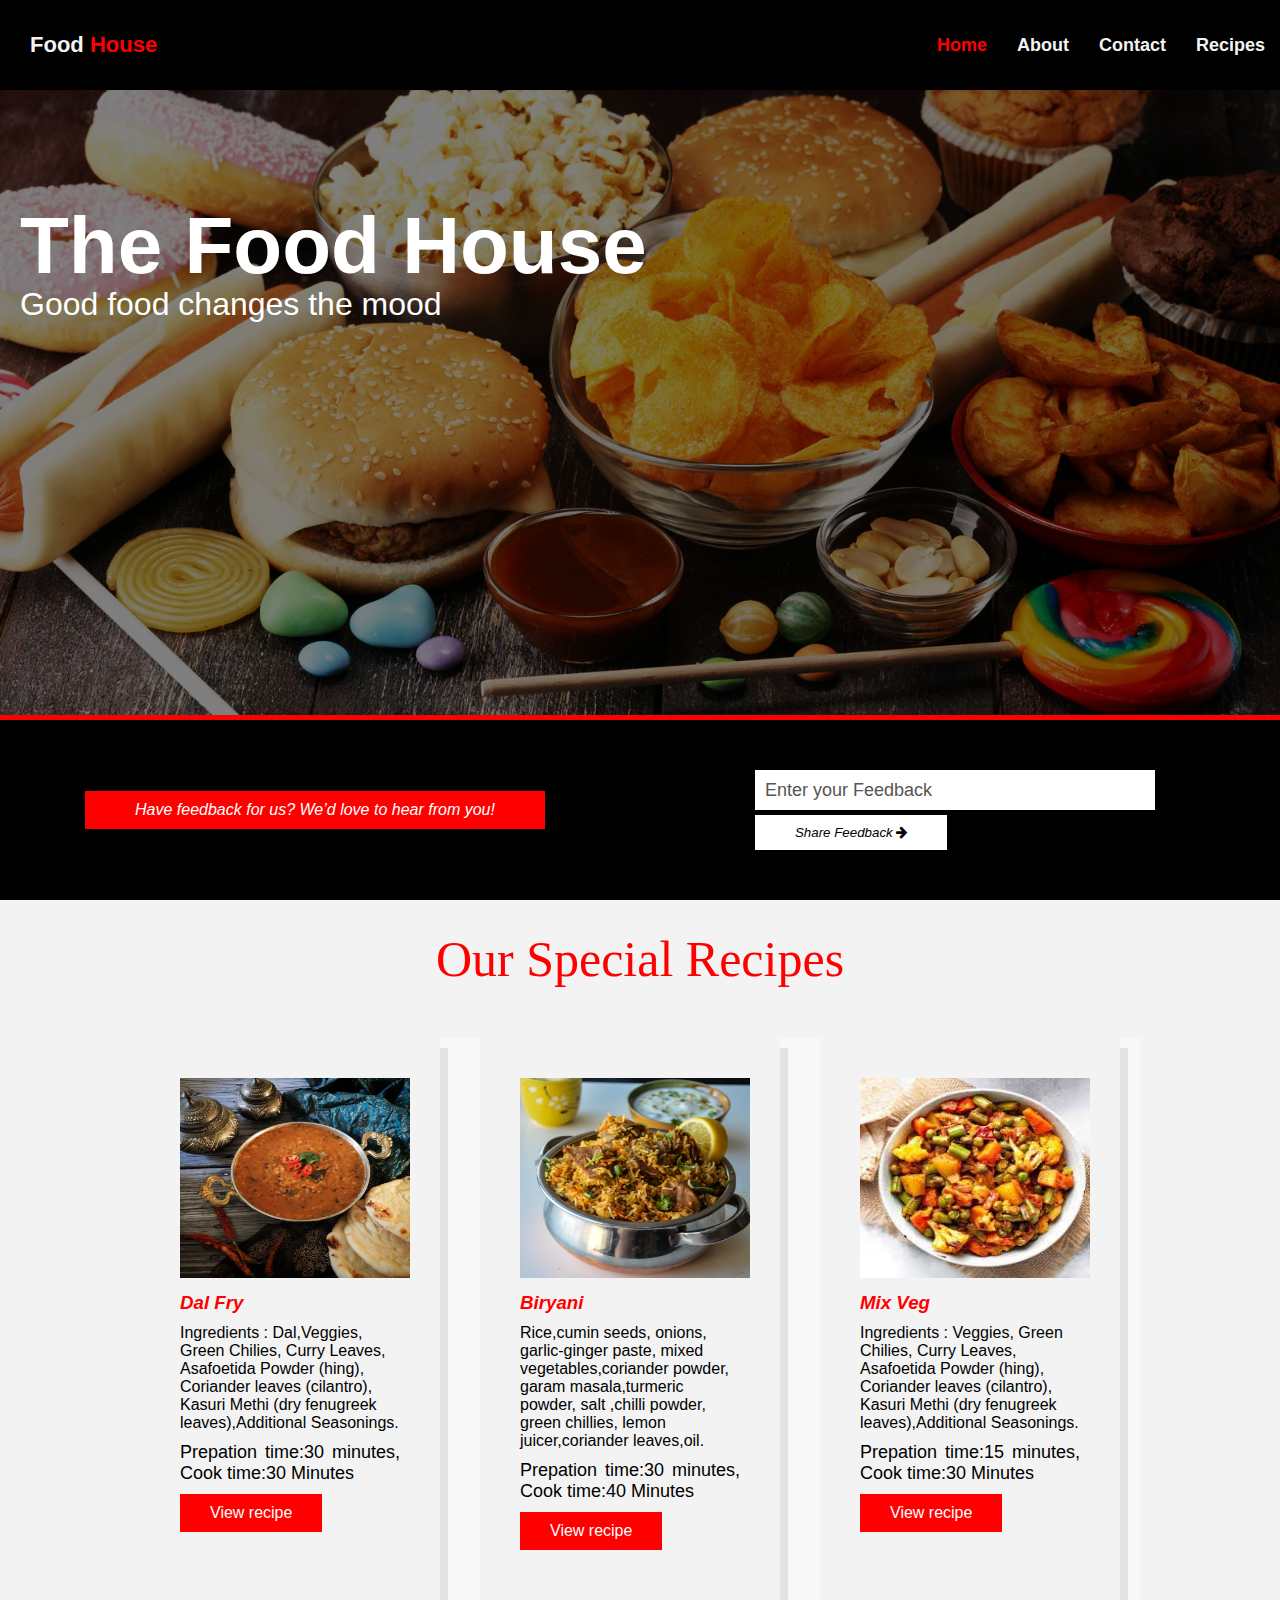
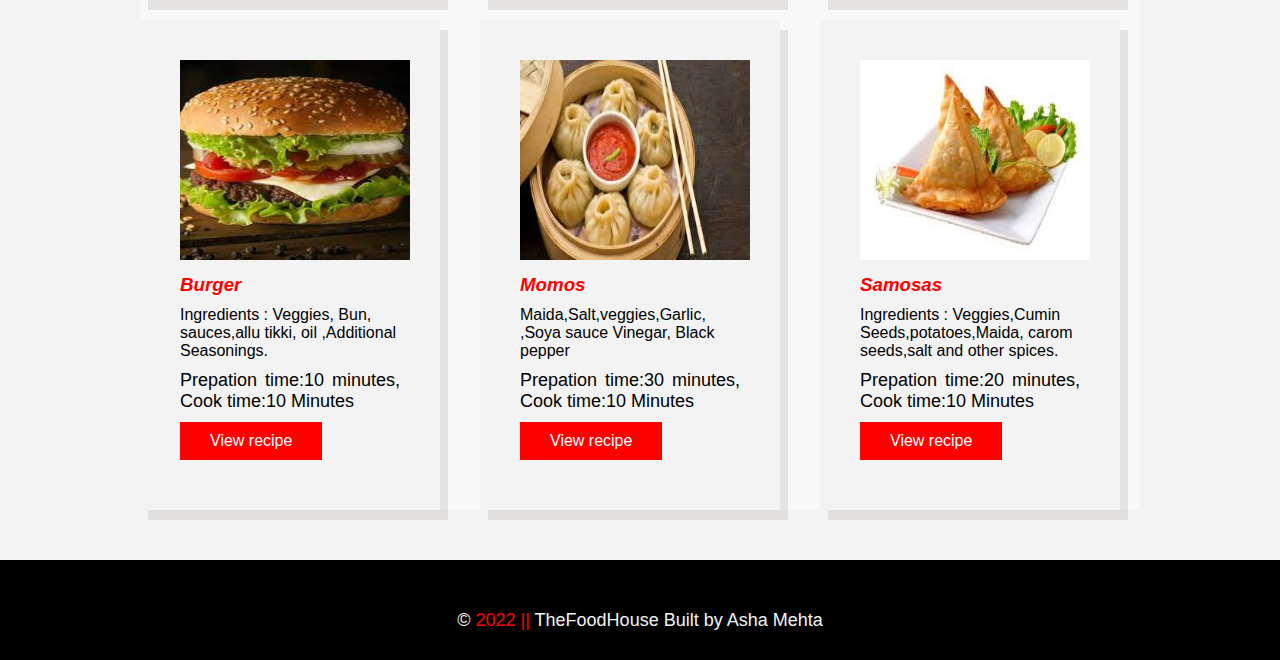
<file: index.html>
<!DOCTYPE html>
<html lang="en">
<head>
    <meta charset="UTF-8">
    <meta http-equiv="X-UA-Compatible" content="IE=edge">
    <meta name="viewport" content="width=device-width, initial-scale=1.0">
    <title>Recipe| Ingredients</title>
    
    <link rel="stylesheet" href="style.css">
    <link rel="stylesheet" href="https://cdnjs.cloudflare.com/ajax/libs/font-awesome/4.7.0/css/font-awesome.min.css">
</head>
<body>
    <!-- Navbar -->
    <nav>
        <a href="index.html" class="logo">Food <span>House</span></a>
        <ul>
        <li><a href="index.html" class="active">Home </a></li>
        <li><a href="about.html">About</a></li>
        <li><a href="contact.html">Contact</a></li>
        <li><a href="recipes.html">Recipes</a></li>
        </ul>
    </nav>
    <section class="banner">
       <div class="inner-text">
            <h1>The Food House</h1>
            <p> Good food changes the mood</p>
            <!-- <a href="#"> Read more <i class="fas fa fa-arrow-right"> </i></a>
             -->
       
        </div> 
    </section>
    <section class="newsletter">
        <div class="newsletter-content">
            <p> <i>Have feedback for us? We’d love to hear from you!</i></p>
        </div>
        <div class="subscribe">
            <input type="text" name="Feedback"  placeholder="Enter your Feedback" required><br>
            <button type="submit">Share Feedback <i class="fas fa fa-arrow-right"> </i></button>
        </div>
    </section>
    <div class="recipes"> Our Special Recipes</div>
    <!-- Info cards -->
    <section class="info">
        <div class="inner-info">
            <div class="card">
                <img src="Images/Dalfry.jpg" alt="">
                <h3>Dal Fry</h3>
                <span> Ingredients : Dal,Veggies, Green Chilies, Curry Leaves, Asafoetida Powder (hing), Coriander leaves (cilantro), Kasuri Methi (dry fenugreek leaves),Additional Seasonings.</span>
                
                <p>Prepation time:30 minutes, Cook time:30 Minutes</p>
                <a href="dal_fry.html" class="btn">View recipe</a>
            </div>
            <div class="card">
                <img src="Images/Biryani.jpg" alt="">
                <h3>Biryani</h3>
                <span>Rice,cumin seeds, onions, garlic-ginger paste, mixed vegetables,coriander powder, garam masala,turmeric powder, salt ,chilli powder, green chillies, lemon juicer,coriander leaves,oil. </span>
                <p>Prepation time:30 minutes, Cook time:40 Minutes</p>
                <a href="Biryani.html" class="btn"> View recipe</a>
            </div>
            <div class="card">
                <img src="Images/mix_veg.jpg" alt="">
                <h3>Mix Veg</h3>
                <span> Ingredients : Veggies, Green Chilies, Curry Leaves, Asafoetida Powder (hing), Coriander leaves (cilantro), Kasuri Methi (dry fenugreek leaves),Additional Seasonings.</span>
                
                <p>Prepation time:15 minutes, Cook time:30 Minutes</p>
                <a href="mix_veg.html" class="btn">View recipe</a>
            </div>
            <div class="card">
                <img src="Images/burger.jpg" alt="">
                <h3>Burger</h3>
                <span> Ingredients : Veggies, Bun, sauces,allu tikki, oil ,Additional Seasonings.</span>
                
                <p>Prepation time:10 minutes, Cook time:10 Minutes</p>
                <a href="burger.html" class="btn">View recipe</a>
            </div>
            <div class="card">
                <img src="Images/Momos.jpg" alt="">
                <h3>Momos</h3>
                <span>Maida,Salt,veggies,Garlic, ,Soya sauce Vinegar, Black pepper</span>
                <p>Prepation time:30 minutes, Cook time:10 Minutes</p>
                <a href="momos.html" class="btn"> View recipe</a>
            </div>
            <div class="card">
                <img src="Images/Samosas.jpg" alt="">
                <h3>Samosas</h3>
                <span> Ingredients : Veggies,Cumin Seeds,potatoes,Maida, carom seeds,salt and other spices.</span>
                
                <p>Prepation time:20 minutes, Cook time:10 Minutes</p>
              
                <a href="samosa.html" class="btn"> View recipe</a>
            </div>
       
            
            <!-- <div class="card">
                <img src="#" alt="">
                <h3>Kitechen</h3>
                <p>Lorem ipsum dolor, sit amet consectetur adipisicing elit. Blanditiis doloribus natus repellat accusamus! Modi, rem quaerat. Deserunt modi laboriosam mollitia possimus nihil beatae repellat aspernatur, vitae officia! Doloribus, dolor deleniti!</p>
                <a href="#" class="btn">More info</a>
            </div> -->
        </div>

    </section>

    <!-- <footer -->
        <footer>&copy;    <span>2022 || </span>TheFoodHouse Built by Asha Mehta </footer>


    
</body>
</html>
</file>
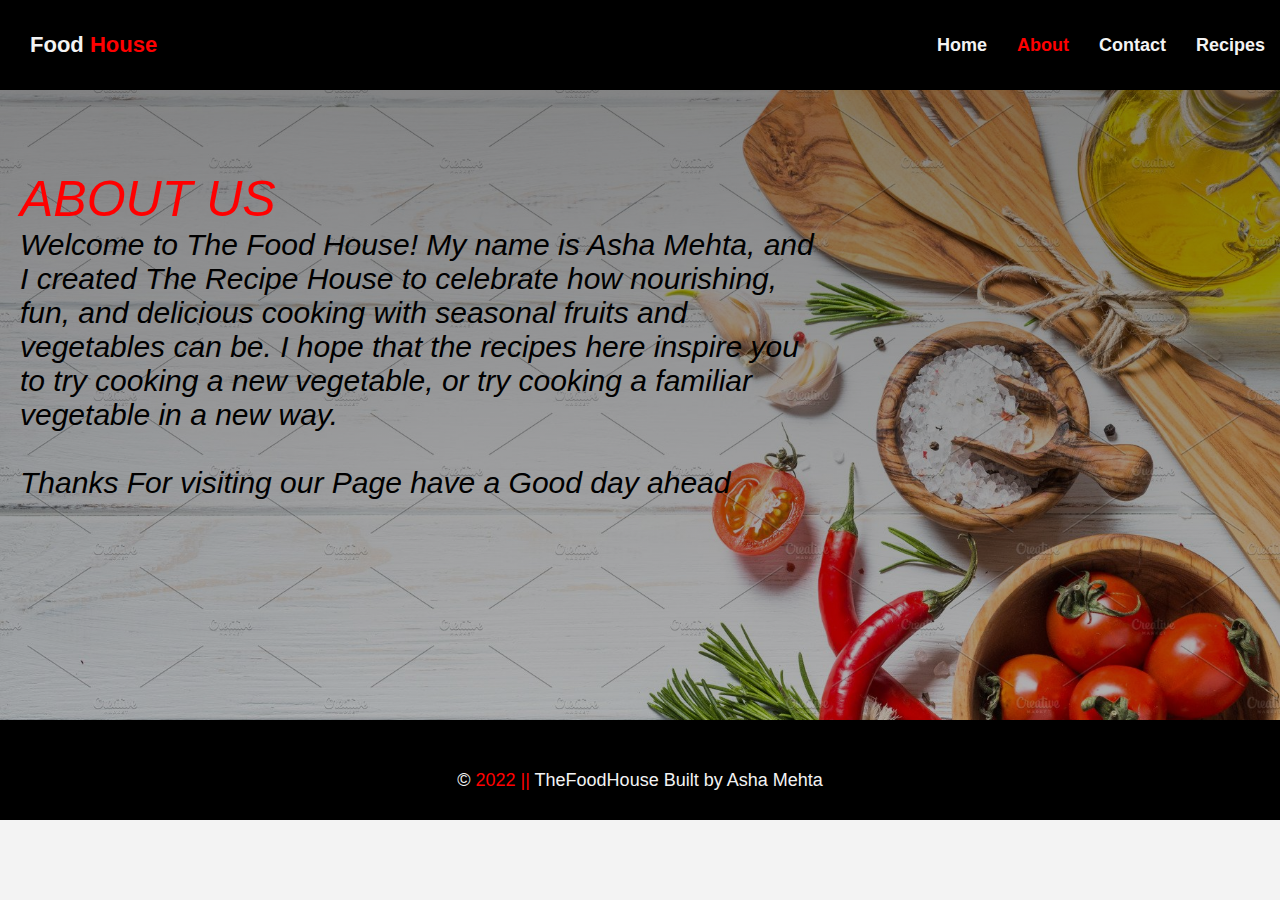
<file: about.html>
<!DOCTYPE html>
<html lang="en">
<head>
    <meta charset="UTF-8">
    <meta http-equiv="X-UA-Compatible" content="IE=edge">
    <meta name="viewport" content="width=device-width, initial-scale=1.0">
    
    <title>Recipe| Ingredients| Contact </title>
    
    <link rel="stylesheet" href="style.css">
    <link rel="stylesheet" href="https://cdnjs.cloudflare.com/ajax/libs/font-awesome/4.7.0/css/font-awesome.min.css">
</head>
<body>
    
        <!-- Navbar -->
        <nav>
            <a href="index.html" class="logo">Food <span>House</span></a>
            <ul>
            <li><a href="index.html" >Home </a></li>
            <li><a href="about.html" class="active">About</a></li>
            <li><a href="contact.html" >Contact</a></li>
            <li><a href="recipes.html">Recipes</a></li>
            </ul>
        </nav>

        <section class="about">
            <div class="about-details">
            <div class="about-part">
                <div>
                    <p class="para1"> ABOUT US</p>
                    <p>Welcome to The Food House! My name is Asha Mehta, and I created The Recipe House to celebrate how nourishing, fun, and delicious cooking with seasonal fruits and vegetables can be. I hope that the recipes here inspire you to try cooking a new vegetable, or try cooking a familiar vegetable in a new way. </p>
                </div>
                <br> 
                <div>
                    <p>Thanks For visiting our Page have a Good day ahead</p>
                  
                </div>
            
            </div>
            
            

         



</div>
</section>
   <!-- <footer -->
    <footer>&copy;    <span>2022 || </span>TheFoodHouse Built by Asha Mehta </footer>
</body>
</html>
</file>
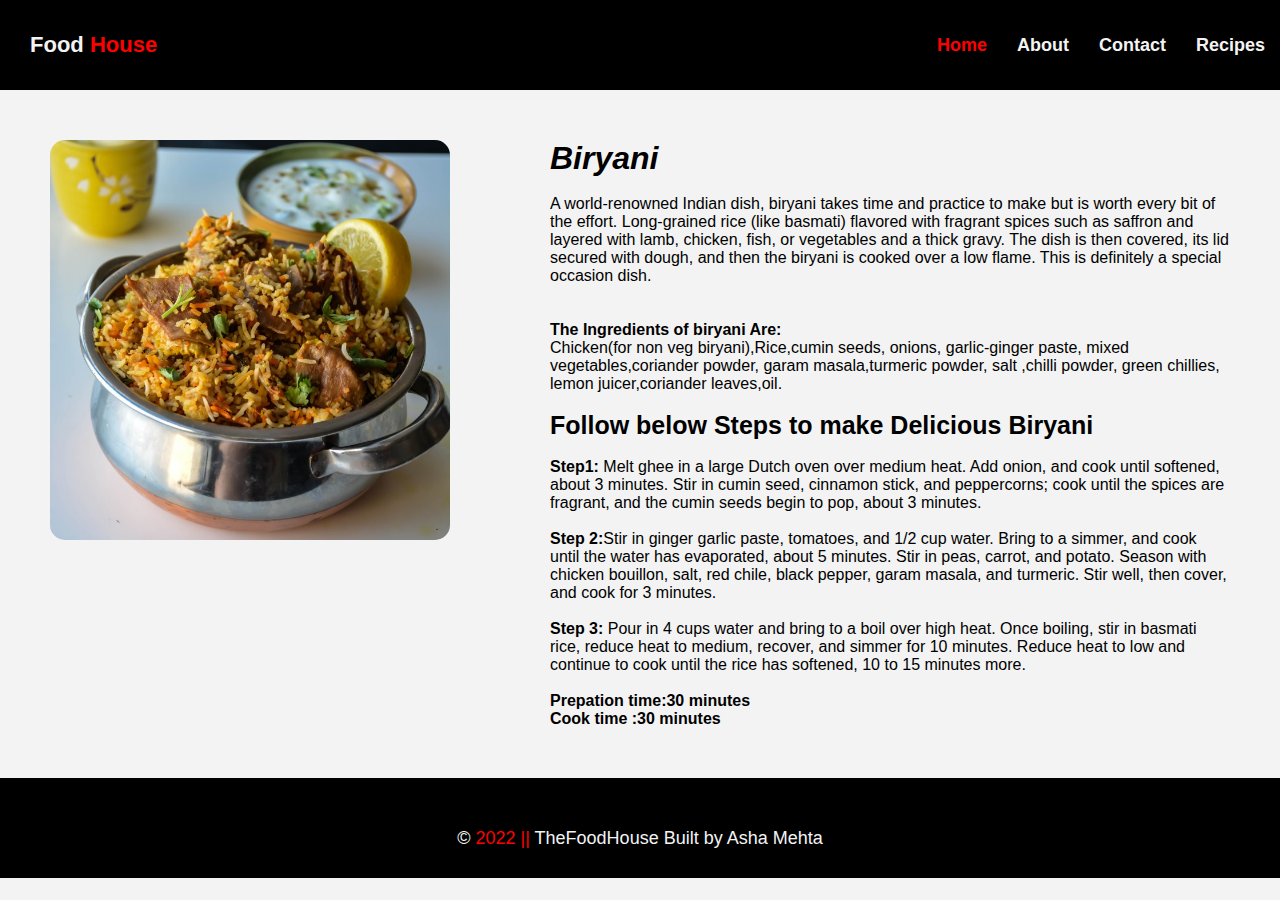
<file: Biryani.html>
<!DOCTYPE html>
<html lang="en">
<head>
    <meta charset="UTF-8">
    <meta http-equiv="X-UA-Compatible" content="IE=edge">
    <meta name="viewport" content="width=device-width, initial-scale=1.0">
    <title>Recipe| Ingredients</title>
    
    <link rel="stylesheet" href="style.css">
    <link rel="stylesheet" href="https://cdnjs.cloudflare.com/ajax/libs/font-awesome/4.7.0/css/font-awesome.min.css">
</head>
<body>
    <!-- Navbar -->
    <nav>
        <a href="index.html" class="logo">Food <span>House</span></a>
        <ul>
        <li><a href="index.html" class="active">Home </a></li>
        <li><a href="about.html">About</a></li>
        <li><a href="contact.html">Contact</a></li>
        <li><a href="recipes.html">Recipes</a></li>
        </ul>
    </nav>
<div class=recipe-container>
    <div class="Image-portion">
        <img src="Images/Biryani.jpg">
        
        

    </div>

    <div class="recipe-content">
        <h1><i>Biryani</i></h1><br>
        <p>A world-renowned Indian dish, biryani takes time and practice to make but is worth every bit of the effort. Long-grained rice (like basmati) flavored with fragrant spices such as saffron and layered with lamb, chicken, fish, or vegetables and a thick gravy. The dish is then covered, its lid secured with dough, and then the biryani is cooked over a low flame. This is definitely a special occasion dish.</p>
        <br> <br> 
       <p> <b>The Ingredients of biryani Are: </b><br> 
        Chicken(for non veg biryani),Rice,cumin seeds, onions, garlic-ginger paste, mixed vegetables,coriander powder, garam masala,turmeric powder, salt ,chilli powder, green chillies, lemon juicer,coriander leaves,oil.</p><br> 

        <b><p class="Recipes-Heading">Follow below Steps to make Delicious Biryani</p></b><br> 
        <p><b>Step1: </b>Melt ghee in a large Dutch oven over medium heat. Add onion, and cook until softened, about 3 minutes. Stir in cumin seed, cinnamon stick, and peppercorns; cook until the spices are fragrant, and the cumin seeds begin to pop, about 3 minutes.</p><br> 

        <p><b>Step 2:</b>Stir in ginger garlic paste, tomatoes, and 1/2 cup water. Bring to a simmer, and cook until the water has evaporated, about 5 minutes. Stir in peas, carrot, and potato. Season with chicken bouillon, salt, red chile, black pepper, garam masala, and turmeric. Stir well, then cover, and cook for 3 minutes.</p><br> 

        <p><b>Step 3: </b>Pour in 4 cups water and bring to a boil over high heat. Once boiling, stir in basmati rice, reduce heat to medium, recover, and simmer for 10 minutes. Reduce heat to low and continue to cook until the rice has softened, 10 to 15 minutes more.</p><br> 
        <div><b> Prepation time:30 minutes<br>  Cook time :30 minutes </b></div>


    </div>
    

</div>
   <!-- <footer -->
    <footer>&copy;    <span>2022 || </span>TheFoodHouse Built by Asha Mehta </footer>
<body>
</head>
</file>
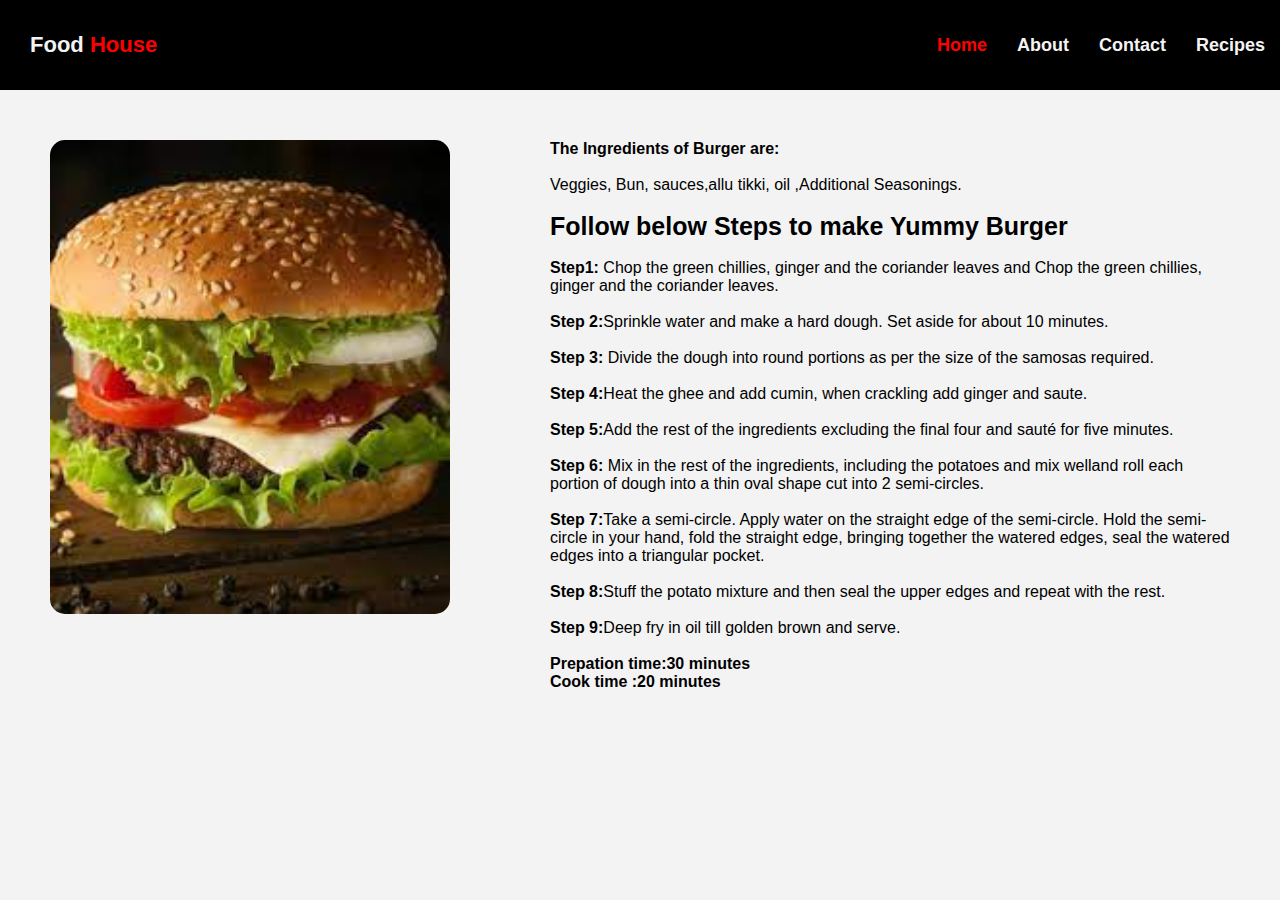
<file: burger.html>
<!DOCTYPE html>
<html lang="en">
<head>
    <meta charset="UTF-8">
    <meta http-equiv="X-UA-Compatible" content="IE=edge">
    <meta name="viewport" content="width=device-width, initial-scale=1.0">
    <title>Recipe| Ingredients</title>
    
    <link rel="stylesheet" href="style.css">
    <link rel="stylesheet" href="https://cdnjs.cloudflare.com/ajax/libs/font-awesome/4.7.0/css/font-awesome.min.css">
</head>
<body>
    <!-- Navbar -->
    <nav>
        <a href="index.html" class="logo">Food <span>House</span></a>
        <ul>
        <li><a href="index.html" class="active">Home </a></li>
        <li><a href="about.html">About</a></li>
        <li><a href="contact.html">Contact</a></li>
        <li><a href="recipes.html">Recipes</a></li>
        </ul>
    </nav>
<div class=recipe-container>
    <div class="Image-portion">
        <img src="Images/burger.jpg">
        
        

    </div>
    <div class="recipe-content">
        <p> <b>The Ingredients of Burger are:</b>
            <br> <br>
            Veggies, Bun, sauces,allu tikki, oil ,Additional Seasonings.</p><br> 
        <b><p class="Recipes-Heading">Follow below Steps to make Yummy Burger</p> </b><br>
        <p><b>Step1: </b>Chop the green chillies, ginger and the coriander leaves and Chop the green chillies, ginger and the coriander leaves.</p><br> 
        <p><b>Step 2:</b>Sprinkle water and make a hard dough. Set aside for about 10 minutes.</p><br> 
        <p><b>Step 3: </b>Divide the dough into round portions as per the size of the samosas required.</p><br> 
        <p><b>Step 4:</b>Heat the ghee and add cumin, when crackling add ginger and saute.</p><br> 

        <p><b>Step 5:</b>Add the rest of the ingredients excluding the final four and sauté for five minutes.
        </p><br> 
        <p><b>Step 6: </b>Mix in the rest of the ingredients, including the potatoes and mix welland roll each portion of dough into a thin oval shape cut into 2 semi-circles.</p><br> 
        <p><b>Step 7:</b>Take a semi-circle. Apply water on the straight edge of the semi-circle. Hold the semi-circle in your hand, fold the straight edge, bringing together the watered edges, seal the watered edges into a triangular pocket.</p><br> 
        
        <p><b>Step 8:</b>Stuff the potato mixture and then seal the upper edges and repeat with the rest.
        </p><br> 

        <p><b>Step 9:</b>Deep fry in oil till golden brown and serve.</p><br> 
        <div><b> Prepation time:30 minutes<br>  Cook time :20 minutes </b></div>


    </div>
    

</div>
  
<body>
</head>
</file>
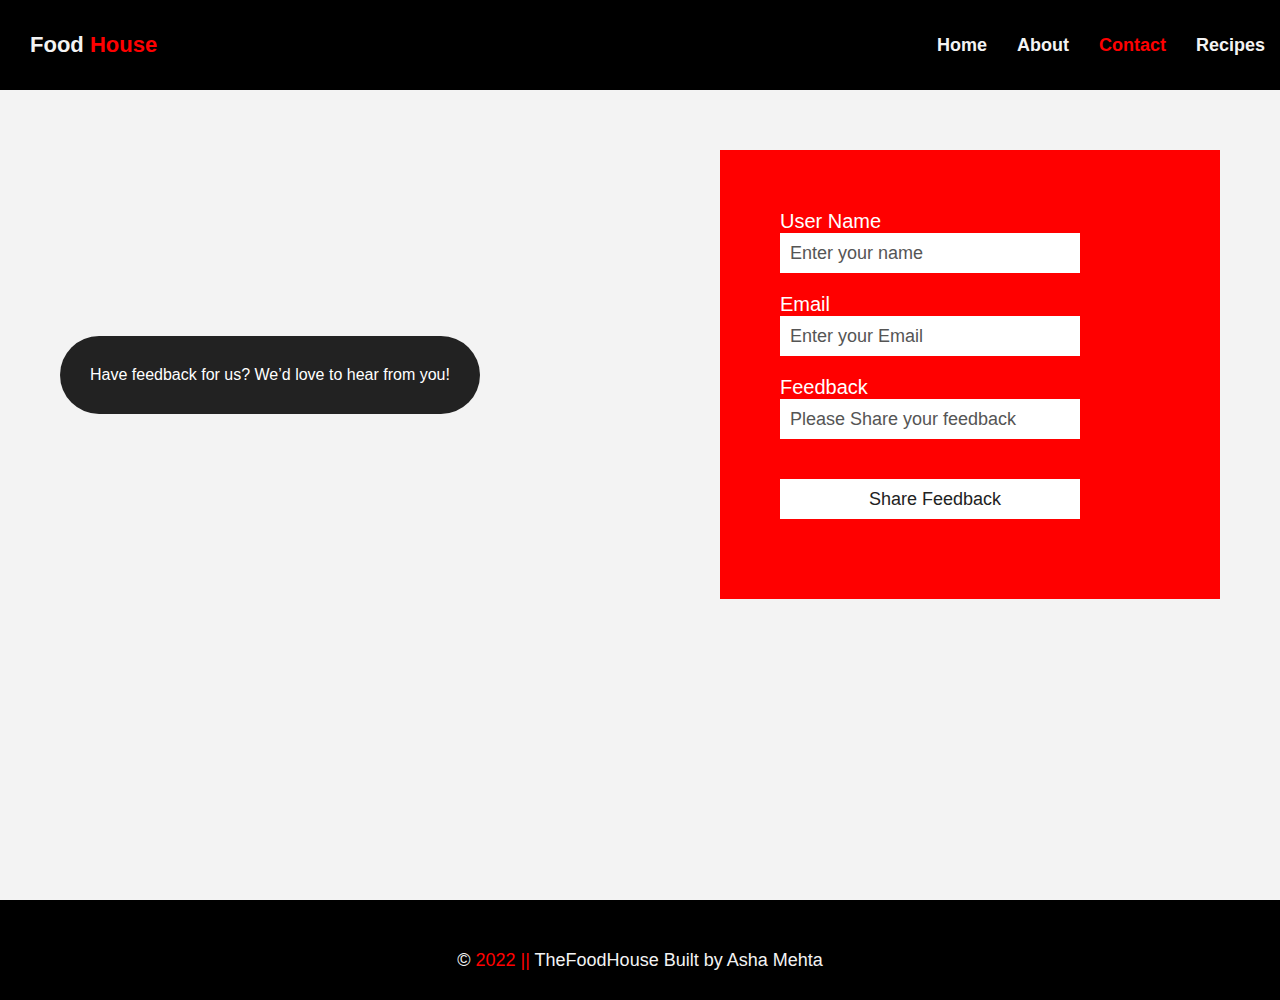
<file: contact.html>
<!DOCTYPE html>
<html lang="en">
<head>
    <meta charset="UTF-8">
    <meta http-equiv="X-UA-Compatible" content="IE=edge">
    <meta name="viewport" content="width=device-width, initial-scale=1.0">
    
    <title>Recipe| Ingredients| Contact </title>
    
    <link rel="stylesheet" href="style.css">
    <link rel="stylesheet" href="https://cdnjs.cloudflare.com/ajax/libs/font-awesome/4.7.0/css/font-awesome.min.css">
</head>
<body>
    
        <!-- Navbar -->
        <nav>
            <a href="index.html" class="logo">Food <span>House</span></a>
            <ul>
            <li><a href="index.html" >Home </a></li>
            <li><a href="about.html">About</a></li>
            <li><a href="contact.html" class="active">Contact</a></li>
            <li><a href="recipes.html">Recipes</a></li>
             
            </ul>
        </nav>

        <section class="contact">
            <div class="contact-details">
            <div class="inner-part">
                <div>
                    <p></p>
                </div>
                <div>
                    <p>Have feedback for us? We’d love to hear from you!</p>
                </div>
                <div>
                    <p></p>
                </div>
            </div>
            <br><br>
            <div class="form">
                <form action="#">
                    <label for="Name">User Name</label>
                    <input type="text" name="name" placeholder="Enter your name" required><br>
                    <label for="Email">Email</label><br>
                    <input type="Email" name="name" placeholder="Enter your Email" required>
                    <label for="Feedback">Feedback</label>
                    <input type="Text" name="Text" placeholder="Please Share your feedback"required><br> 
                    <input type="submit"value="Share Feedback">

                </form>

                </form>
            </div>

         



</div>
</section>
   <!-- <footer -->
    <footer>&copy;    <span>2022 || </span>TheFoodHouse Built by Asha Mehta </footer>
</body>
</html>
</file>
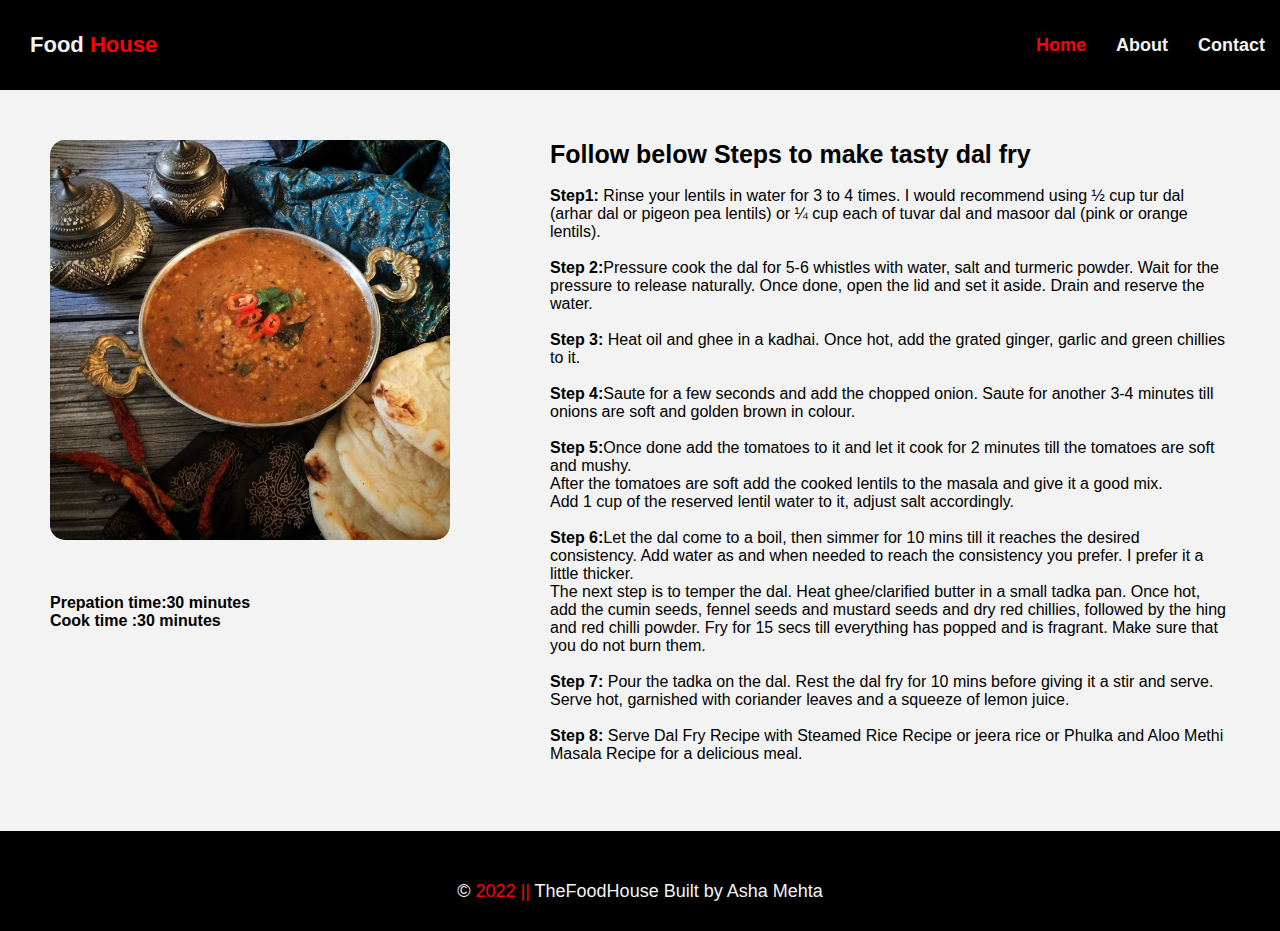
<file: dal_fry.html>
<!DOCTYPE html>
<html lang="en">
<head>
    <meta charset="UTF-8">
    <meta http-equiv="X-UA-Compatible" content="IE=edge">
    <meta name="viewport" content="width=device-width, initial-scale=1.0">
    <title>Recipe| Ingredients</title>
    
    <link rel="stylesheet" href="style.css">
    <link rel="stylesheet" href="https://cdnjs.cloudflare.com/ajax/libs/font-awesome/4.7.0/css/font-awesome.min.css">
</head>
<body>
    <!-- Navbar -->
    <nav>
        <a href="index.html" class="logo">Food <span>House</span></a>
        <ul>
        <li><a href="index.html" class="active">Home </a></li>
        <li><a href="about.html">About</a></li>
        <li><a href="contact.html">Contact</a></li>
        </ul>
    </nav>
<div class=recipe-container>
    <div class="Image-portion">
        <img src="Images/Dalfry.jpg">
        <div><b> Prepation time:30 minutes<br>  Cook time :30 minutes </b></div>
        

    </div>
    <div class="recipe-content">
        <b><p class="Recipes-Heading">Follow below Steps to make tasty dal fry</p></b><br> 
        <p><b>Step1: </b>Rinse your lentils in water for 3 to 4 times. I would recommend using ½ cup tur dal (arhar dal or pigeon pea lentils) or ¼ cup each of tuvar dal and masoor dal (pink or orange lentils).</p><br> 
        <p><b>Step 2:</b>Pressure cook the dal for 5-6 whistles with water, salt and turmeric powder. Wait for the pressure to release naturally. Once done, open the lid and set it aside. Drain and reserve the water.</p><br> 
        <p><b>Step 3: </b>Heat oil and ghee in a kadhai. Once hot, add the grated ginger, garlic and green chillies to it.</p><br> 
        <p><b>Step 4:</b>Saute for a few seconds and add the chopped onion. Saute for another 3-4 minutes till onions are soft and golden brown in colour.</p><br> 
        <p><b>Step 5:</b>Once done add the tomatoes to it and let it cook for 2 minutes till the tomatoes are soft and mushy.<br>After the tomatoes are soft add the cooked lentils to the masala and give it a good mix.<br>Add 1 cup of the reserved lentil water to it, adjust salt accordingly.</p><br> 
        <p><b>Step 6:</b>Let the dal come to a boil, then simmer for 10 mins till it reaches the desired consistency. Add water as and when needed to reach the consistency you prefer. I prefer it a little thicker.</p>
        <p>The next step is to temper the dal. Heat ghee/clarified butter in a small tadka pan. Once hot, add the cumin seeds, fennel seeds and mustard seeds and dry red chillies, followed by the hing and red chilli powder. Fry for 15 secs till everything has popped and is fragrant. Make sure that you do not burn them. </p><br> 
        <p><b>Step 7: </b>Pour the tadka on the dal. Rest the dal fry for 10 mins before giving it a stir and serve. Serve hot, garnished with coriander leaves and a squeeze of lemon juice.</p><br>
        <p><b>Step 8: </b>Serve Dal Fry Recipe with Steamed Rice Recipe or jeera rice or Phulka and Aloo Methi Masala Recipe for a delicious meal.</p><br> 


    </div>
    

</div>
   <!-- <footer -->
    <footer>&copy;    <span>2022 || </span>TheFoodHouse Built by Asha Mehta </footer>
<body>
</head>
</file>
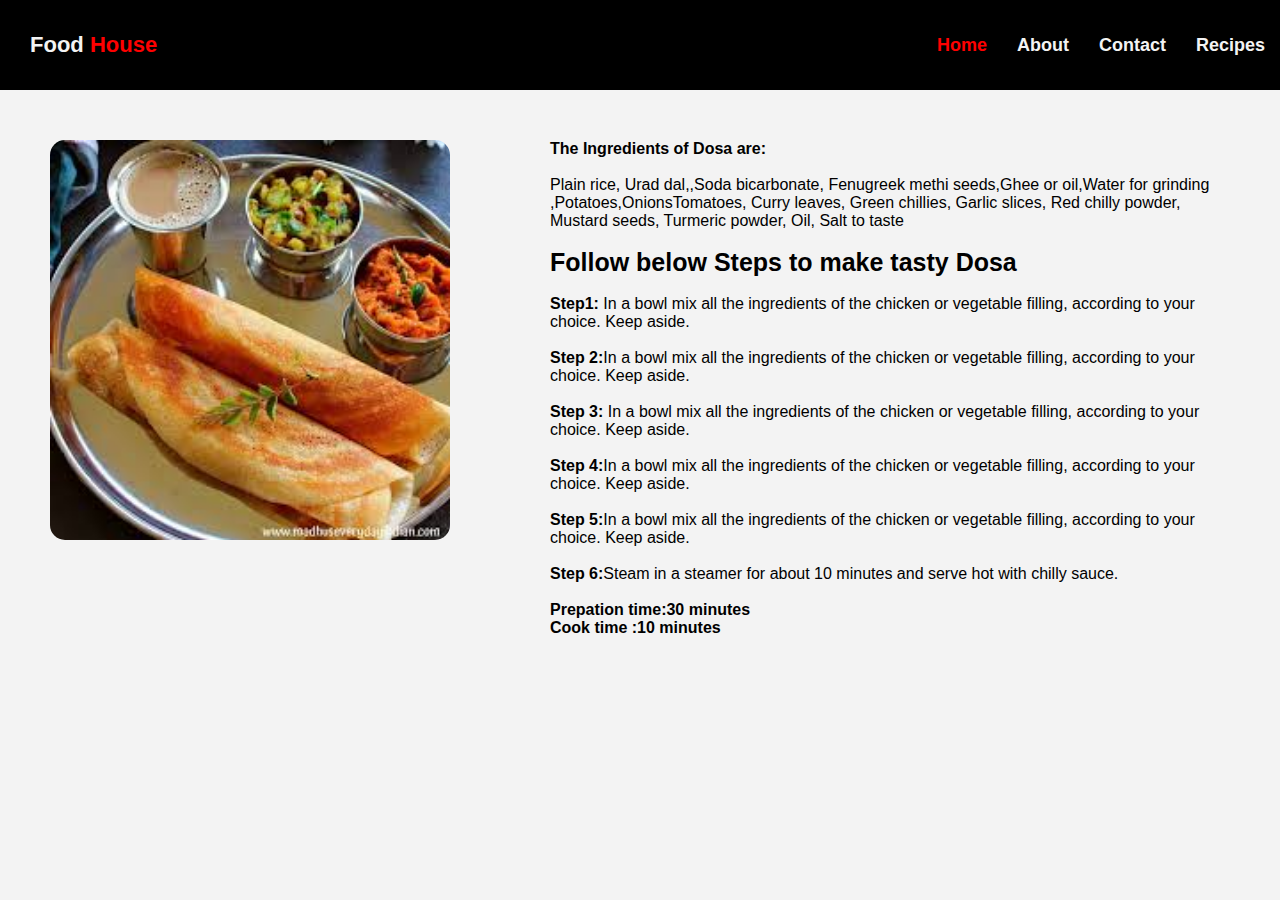
<file: Dosa.html>
<!DOCTYPE html>
<html lang="en">
<head>
    <meta charset="UTF-8">
    <meta http-equiv="X-UA-Compatible" content="IE=edge">
    <meta name="viewport" content="width=device-width, initial-scale=1.0">
    <title>Recipe| Ingredients</title>
    
    <link rel="stylesheet" href="style.css">
    <link rel="stylesheet" href="https://cdnjs.cloudflare.com/ajax/libs/font-awesome/4.7.0/css/font-awesome.min.css">
</head>
<body>
    <!-- Navbar -->
    <nav>
        <a href="index.html" class="logo">Food <span>House</span></a>
        <ul>
        <li><a href="index.html" class="active">Home </a></li>
        <li><a href="about.html">About</a></li>
        <li><a href="contact.html">Contact</a></li>
        <li><a href="recipes.html">Recipes</a></li>
        </ul>
    </nav>
<div class=recipe-container>
    <div class="Image-portion">
        <img src="Images/Masala Dosa.jpg">
        
        

    </div>
    <div class="recipe-content">
        <p> <b>The Ingredients of Dosa are: </b>
            <br> <br>
            Plain rice, Urad dal,,Soda bicarbonate, Fenugreek methi seeds,Ghee or oil,Water for grinding
                ,Potatoes,OnionsTomatoes,
                Curry leaves,
                Green chillies,
                Garlic slices,
                Red chilly powder,
                Mustard seeds,
                Turmeric powder,
                Oil,
                Salt to taste</p><br> 
        <b><p class="Recipes-Heading">Follow below Steps to make tasty Dosa</p></b><br> 
        <p><b>Step1: </b>In a bowl mix all the ingredients of the chicken or vegetable filling, according to your choice. Keep aside.</p><br> 
        <p><b>Step 2:</b>In a bowl mix all the ingredients of the chicken or vegetable filling, according to your choice. Keep aside.</p><br> 
        <p><b>Step 3: </b>In a bowl mix all the ingredients of the chicken or vegetable filling, according to your choice. Keep aside.</p><br> 
        <p><b>Step 4:</b>In a bowl mix all the ingredients of the chicken or vegetable filling, according to your choice. Keep aside.</p><br> 
        <p><b>Step 5:</b>In a bowl mix all the ingredients of the chicken or vegetable filling, according to your choice. Keep aside.
        </p><br> 

        <p><b>Step 6:</b>Steam in a steamer for about 10 minutes and serve hot with chilly sauce.</p><br> 
        <div><b> Prepation time:30 minutes<br>  Cook time :10 minutes </b></div>


    </div>
    

</div>
  
<body>
</head>
</file>
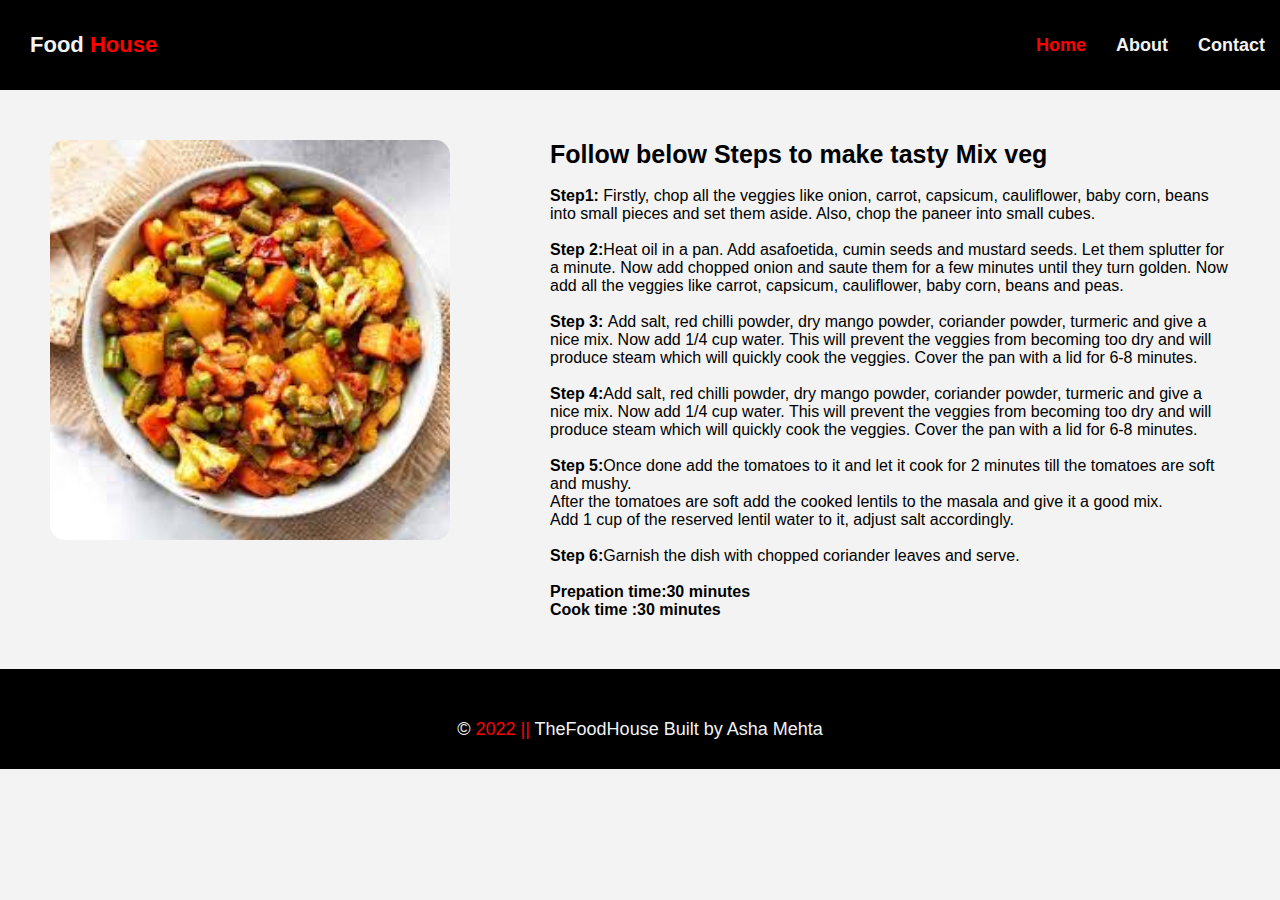
<file: mix_veg.html>
<!DOCTYPE html>
<html lang="en">
<head>
    <meta charset="UTF-8">
    <meta http-equiv="X-UA-Compatible" content="IE=edge">
    <meta name="viewport" content="width=device-width, initial-scale=1.0">
    <title>Recipe| Ingredients</title>
    
    <link rel="stylesheet" href="style.css">
    <link rel="stylesheet" href="https://cdnjs.cloudflare.com/ajax/libs/font-awesome/4.7.0/css/font-awesome.min.css">
</head>
<body>
    <!-- Navbar -->
    <nav>
        <a href="index.html" class="logo">Food <span>House</span></a>
        <ul>
        <li><a href="index.html" class="active">Home </a></li>
        <li><a href="about.html">About</a></li>
        <li><a href="contact.html">Contact</a></li>
        </ul>
    </nav>
<div class=recipe-container>
    <div class="Image-portion">
        <img src="Images/mix_veg.jpg">
        
        

    </div>
    <div class="recipe-content">
        <b><p class="Recipes-Heading">Follow below Steps to make tasty Mix veg</p></b><br> 
        <p><b>Step1: </b>Firstly, chop all the veggies like onion, carrot, capsicum, cauliflower, baby corn, beans into small pieces and set them aside. Also, chop the paneer into small cubes.</p><br> 

        <p><b>Step 2:</b>Heat oil in a pan. Add asafoetida, cumin seeds and mustard seeds. Let them splutter for a minute. Now add chopped onion and saute them for a few minutes until they turn golden. Now add all the veggies like carrot, capsicum, cauliflower, baby corn, beans and peas.</p><br> 

        <p><b>Step 3: </b>Add salt, red chilli powder, dry mango powder, coriander powder, turmeric and give a nice mix. Now add 1/4 cup water. This will prevent the veggies from becoming too dry and will produce steam which will quickly cook the veggies. Cover the pan with a lid for 6-8 minutes.</p><br> 

        <p><b>Step 4:</b>Add salt, red chilli powder, dry mango powder, coriander powder, turmeric and give a nice mix. Now add 1/4 cup water. This will prevent the veggies from becoming too dry and will produce steam which will quickly cook the veggies. Cover the pan with a lid for 6-8 minutes.</p><br> 

        <p><b>Step 5:</b>Once done add the tomatoes to it and let it cook for 2 minutes till the tomatoes are soft and mushy.<br>After the tomatoes are soft add the cooked lentils to the masala and give it a good mix.<br>Add 1 cup of the reserved lentil water to it, adjust salt accordingly.</p><br> 

        <p><b>Step 6:</b>Garnish the dish with chopped coriander leaves and serve.</p><br>
        <div><b> Prepation time:30 minutes<br>  Cook time :30 minutes </b></div>

       


    </div>
    

</div>
   <!-- <footer -->
    <footer>&copy;    <span>2022 || </span>TheFoodHouse Built by Asha Mehta </footer>
<body>
</head>
</file>
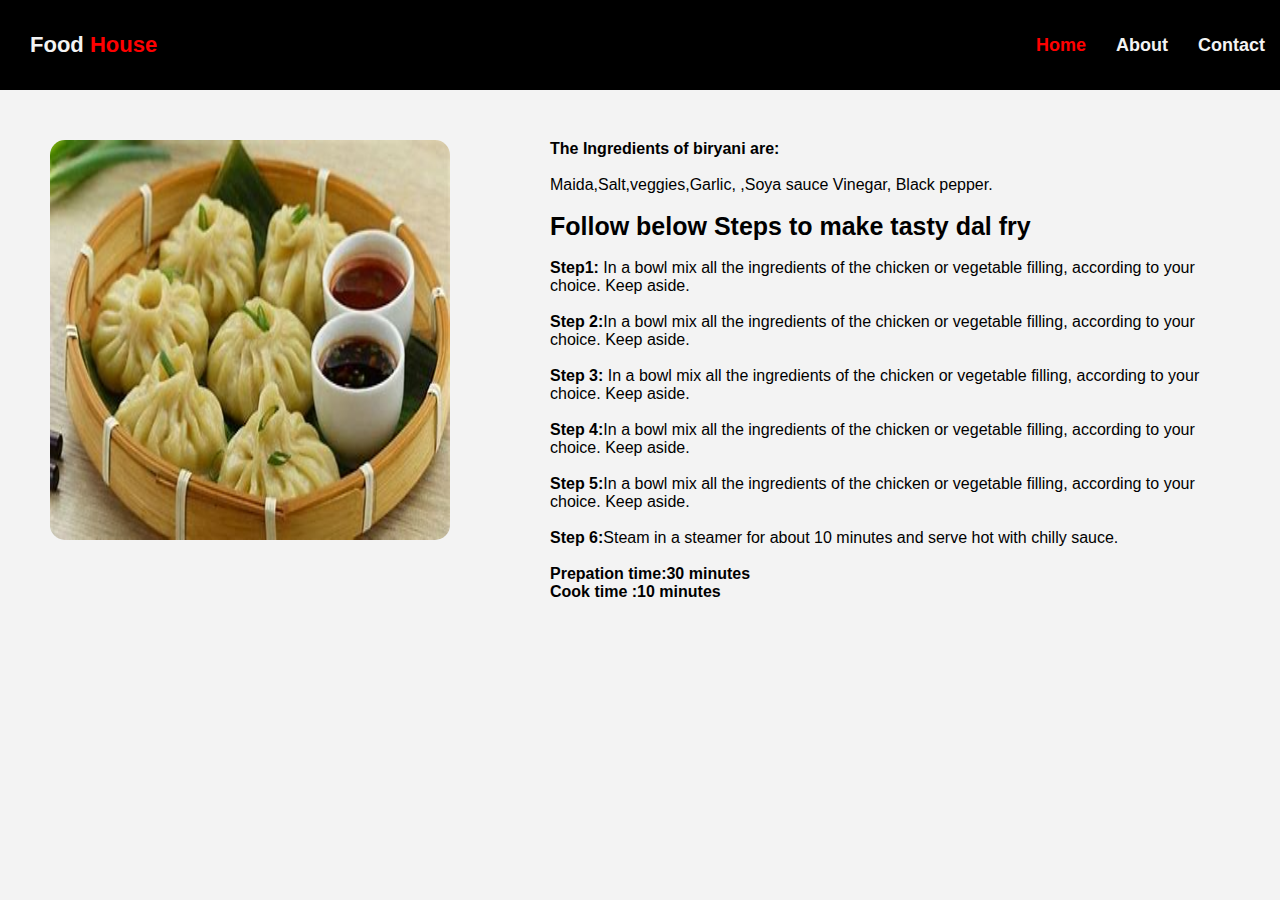
<file: momos.html>
<!DOCTYPE html>
<html lang="en">
<head>
    <meta charset="UTF-8">
    <meta http-equiv="X-UA-Compatible" content="IE=edge">
    <meta name="viewport" content="width=device-width, initial-scale=1.0">
    <title>Recipe| Ingredients</title>
    
    <link rel="stylesheet" href="style.css">
    <link rel="stylesheet" href="https://cdnjs.cloudflare.com/ajax/libs/font-awesome/4.7.0/css/font-awesome.min.css">
</head>
<body>
    <!-- Navbar -->
    <nav>
        <a href="index.html" class="logo">Food <span>House</span></a>
        <ul>
        <li><a href="index.html" class="active">Home </a></li>
        <li><a href="about.html">About</a></li>
        <li><a href="contact.html">Contact</a></li>
        </ul>
    </nav>
<div class=recipe-container>
    <div class="Image-portion">
        <img src="Images/momo.jpg">
        
        

    </div>
    <div class="recipe-content">
        <p> <b>The Ingredients of biryani are: </b>
            <br> <br>
            Maida,Salt,veggies,Garlic, ,Soya sauce Vinegar, Black pepper.</p><br> 
        <b><p class="Recipes-Heading">Follow below Steps to make tasty dal fry</p></b><br> 
        <p><b>Step1: </b>In a bowl mix all the ingredients of the chicken or vegetable filling, according to your choice. Keep aside.</p><br> 
        <p><b>Step 2:</b>In a bowl mix all the ingredients of the chicken or vegetable filling, according to your choice. Keep aside.</p><br> 
        <p><b>Step 3: </b>In a bowl mix all the ingredients of the chicken or vegetable filling, according to your choice. Keep aside.</p><br> 
        <p><b>Step 4:</b>In a bowl mix all the ingredients of the chicken or vegetable filling, according to your choice. Keep aside.</p><br> 
        <p><b>Step 5:</b>In a bowl mix all the ingredients of the chicken or vegetable filling, according to your choice. Keep aside.
        </p><br> 

        <p><b>Step 6:</b>Steam in a steamer for about 10 minutes and serve hot with chilly sauce.</p><br> 
        <div><b> Prepation time:30 minutes<br>  Cook time :10 minutes </b></div>


    </div>
    

</div>
  
<body>
</head>
</file>
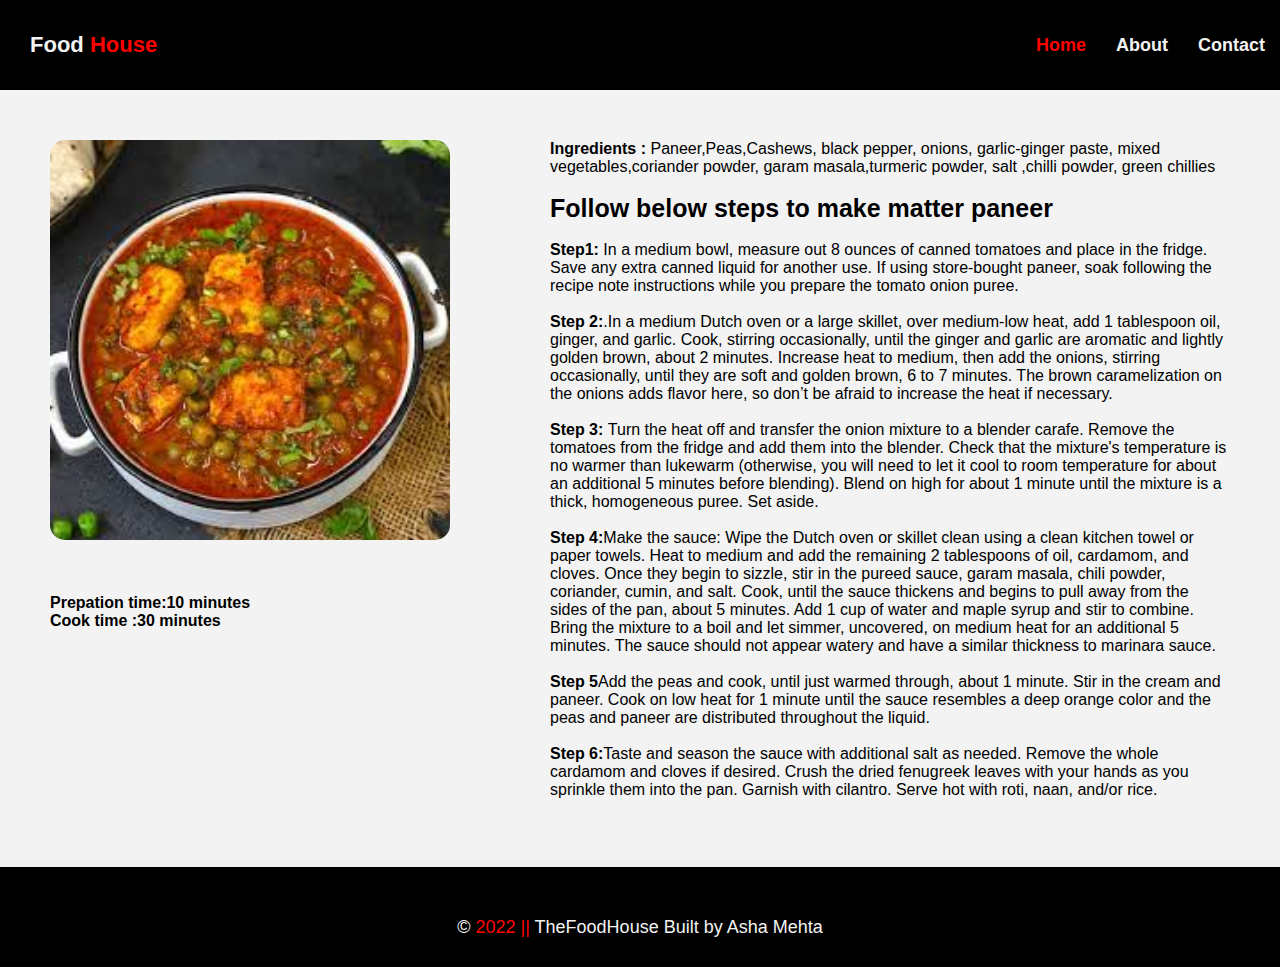
<file: paneer.html>
<!DOCTYPE html>
<html lang="en">
<head>
    <meta charset="UTF-8">
    <meta http-equiv="X-UA-Compatible" content="IE=edge">
    <meta name="viewport" content="width=device-width, initial-scale=1.0">
    <title>Recipe| Ingredients</title>
    
    <link rel="stylesheet" href="style.css">
    <link rel="stylesheet" href="https://cdnjs.cloudflare.com/ajax/libs/font-awesome/4.7.0/css/font-awesome.min.css">
</head>
<body>
    <!-- Navbar -->
    <nav>
        <a href="index.html" class="logo">Food <span>House</span></a>
        <ul>
        <li><a href="index.html" class="active">Home </a></li>
        <li><a href="about.html">About</a></li>
        <li><a href="contact.html">Contact</a></li>
        </ul>
    </nav>
<div class=recipe-container>
    <div class="Image-portion">
        <img src="Images/Matar paneer.jpg">
        <div><b> Prepation time:10 minutes<br>  Cook time :30 minutes </b></div>
   
        
        

    </div>
    <div class="recipe-content">
        <p> <b>Ingredients :</b>
            
            Paneer,Peas,Cashews, black pepper, onions, garlic-ginger paste, mixed vegetables,coriander powder, garam masala,turmeric powder, salt ,chilli powder, green chillies</p><br> 
        
        <b><p class="Recipes-Heading">Follow below steps to make matter paneer</p></b><br> 
        <p><b>Step1: </b>In a medium bowl, measure out 8 ounces of canned tomatoes and place in the fridge. Save any extra canned liquid for another use. If using store-bought paneer, soak following the recipe note instructions while you prepare the tomato onion puree.</p><br> 

        <p><b>Step 2:</b>.In a medium Dutch oven or a large skillet, over medium-low heat, add 1 tablespoon oil, ginger, and garlic. Cook, stirring occasionally, until the ginger and garlic are aromatic and lightly golden brown, about 2 minutes.

            Increase heat to medium, then add the onions, stirring occasionally, until they are soft and golden brown, 6 to 7 minutes. The brown caramelization on the onions adds flavor here, so don’t be afraid to increase the heat if necessary.</p><br> 

        <p><b>Step 3: </b>Turn the heat off and transfer the onion mixture to a blender carafe. Remove the tomatoes from the fridge and add them into the blender.

Check that the mixture's temperature is no warmer than lukewarm (otherwise, you will need to let it cool to room temperature for about an additional 5 minutes before blending).

Blend on high for about 1 minute until the mixture is a thick, homogeneous puree. Set aside.
        </p><br> 

        <p><b>Step 4:</b>Make the sauce:
            Wipe the Dutch oven or skillet clean using a clean kitchen towel or paper towels. Heat to medium and add the remaining 2 tablespoons of oil, cardamom, and cloves.
            
            Once they begin to sizzle, stir in the pureed sauce, garam masala, chili powder, coriander, cumin, and salt. Cook, until the sauce thickens and begins to pull away from the sides of the pan, about 5 minutes.
            
            Add 1 cup of water and maple syrup and stir to combine. Bring the mixture to a boil and let simmer, uncovered, on medium heat for an additional 5 minutes. The sauce should not appear watery and have a similar thickness to marinara sauce.</p><br>
            
            <p><b>Step 5</b>Add the peas and cook, until just warmed through, about 1 minute. Stir in the cream and paneer. Cook on low heat for 1 minute until the sauce resembles a deep orange color and the peas and paneer are distributed throughout the liquid.</p><br>

                <p><b>Step 6:</b>Taste and season the sauce with additional salt as needed. Remove the whole cardamom and cloves if desired. Crush the dried fenugreek leaves with your hands as you sprinkle them into the pan.

                    Garnish with cilantro. Serve hot with roti, naan, and/or rice.</p><br>
   


    </div>
    

</div>
   <!-- <footer -->
    <footer>&copy;    <span>2022 || </span>TheFoodHouse Built by Asha Mehta </footer>
<body>
</head>
</file>
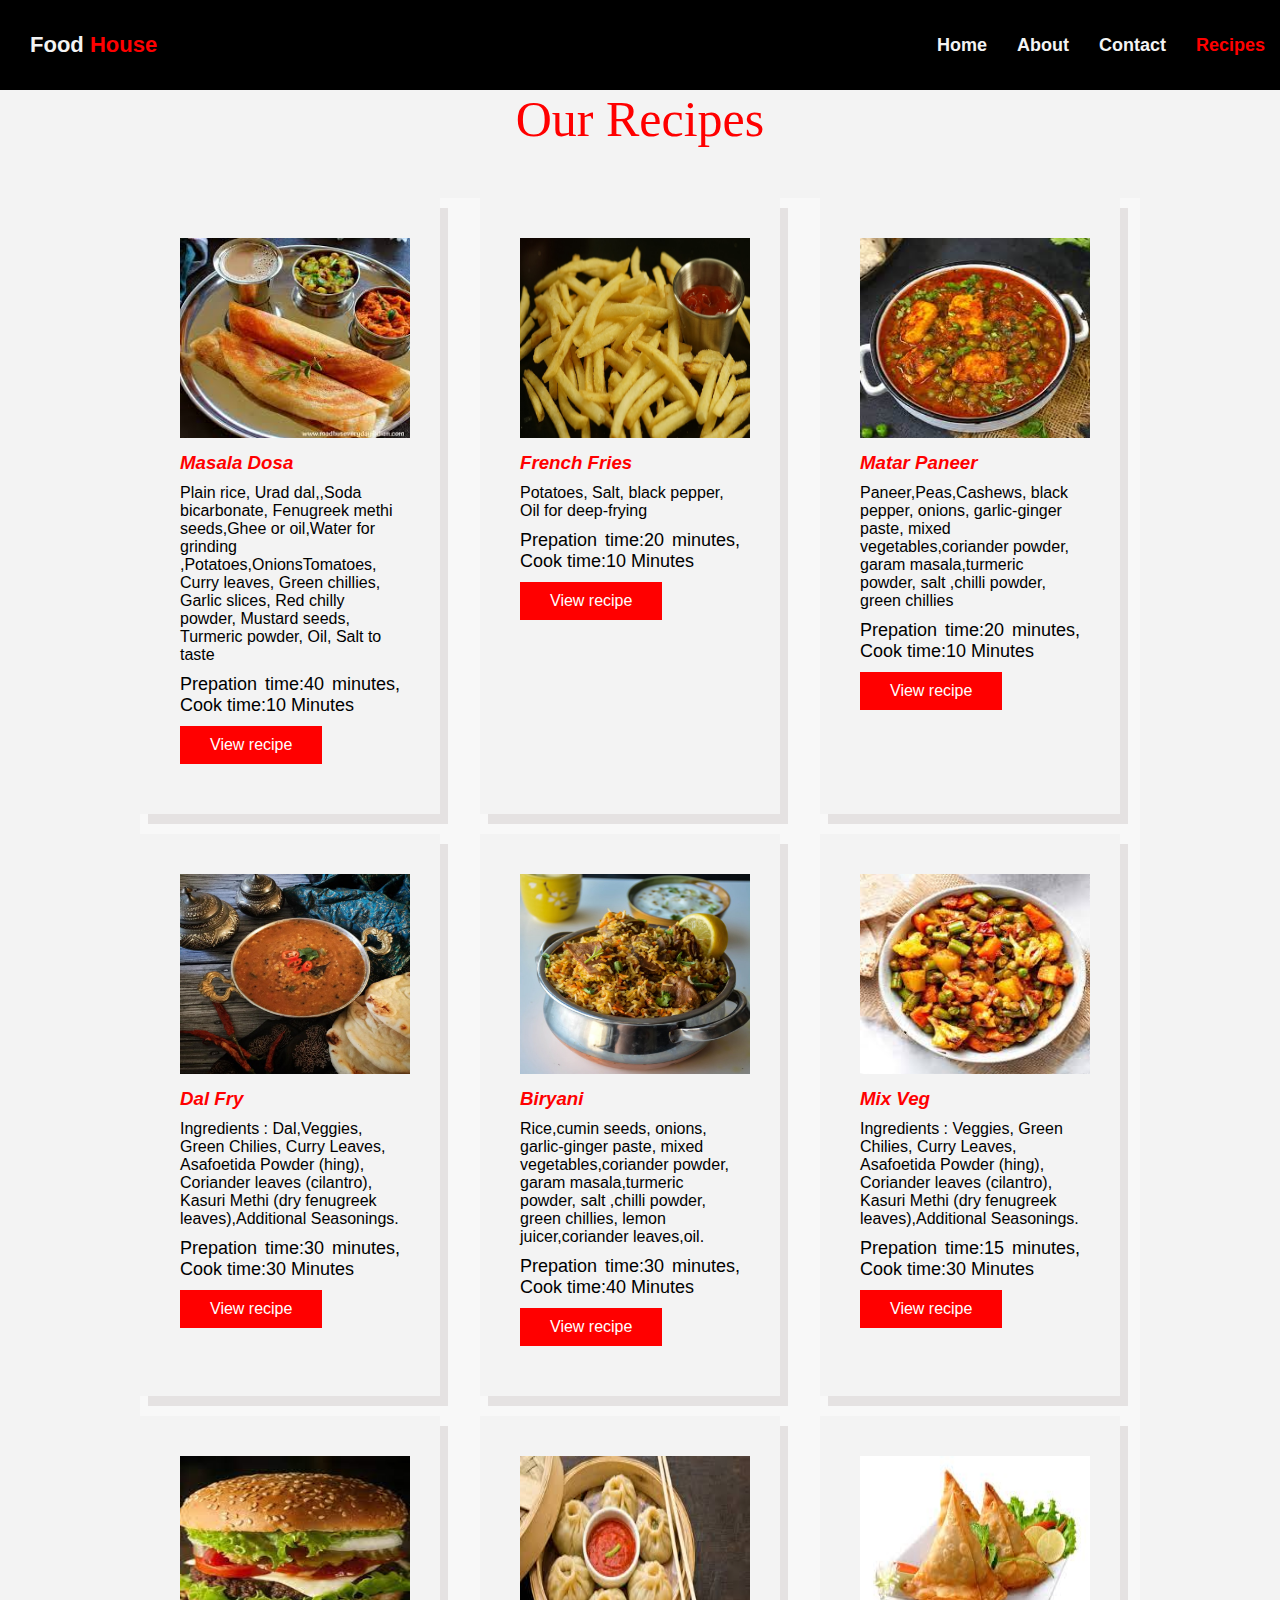
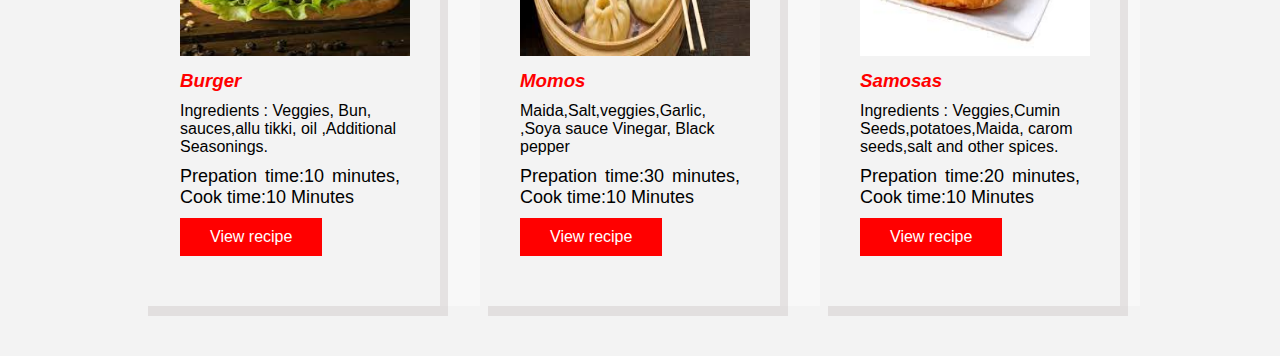
<file: recipes.html>
<!DOCTYPE html>
<html lang="en">
<head>
    <meta charset="UTF-8">
    <meta http-equiv="X-UA-Compatible" content="IE=edge">
    <meta name="viewport" content="width=device-width, initial-scale=1.0">
    <title>Recipe| Ingredients</title>
    
    <link rel="stylesheet" href="style.css">
    <link rel="stylesheet" href="https://cdnjs.cloudflare.com/ajax/libs/font-awesome/4.7.0/css/font-awesome.min.css">
</head>
<body>
    <nav>
        <a href="index.html" class="logo">Food <span>House</span></a>
        <ul>
        <li><a href="index.html" >Home </a></li>
        <li><a href="about.html">About</a></li>
        <li><a href="contact.html">Contact</a></li>
        <li><a href="recipes.html" class="active">Recipes</a></li>
        </ul>
    </nav>

    <div class="recipes" style="margin-top: 90px;"> Our Recipes</div>
 
 <section class="info">
        <div class="inner-info">
             
            <div class="card">
                <img src="Images/Masala Dosa.jpg" alt="">
                <h3>Masala Dosa</h3>
                <span>Plain rice, Urad dal,,Soda bicarbonate, Fenugreek methi seeds,Ghee or oil,Water for grinding
                ,Potatoes,OnionsTomatoes,
                Curry leaves,
                Green chillies,
                Garlic slices,
                Red chilly powder,
                Mustard seeds,
                Turmeric powder,
                Oil,
                Salt to taste</span>
                <p>Prepation time:40 minutes, Cook time:10 Minutes</p>
                <a href="Dosa.html" class="btn">View recipe</a>
            </div>
            <div class="card">
                <img src="Images/French Fries.JPG" alt="">
                <h3>French Fries</h3>
                <span>Potatoes, Salt, black pepper, Oil for deep-frying</span>
                <p>Prepation time:20 minutes, Cook time:10 Minutes</p>
                <a href="fries.html" class="btn">View recipe</a>
            </div>
            <div class="card">
                <img src="Images/Matar paneer.jpg" alt="">
                <h3>Matar Paneer</h3>
                <span>Paneer,Peas,Cashews, black pepper, onions, garlic-ginger paste, mixed vegetables,coriander powder, garam masala,turmeric powder, salt ,chilli powder, green chillies</span>
                <p>Prepation time:20 minutes, Cook time:10 Minutes</p>
                <a href="paneer.html" class="btn">View recipe</a>
            </div>
            <div class="card">
                <img src="Images/Dalfry.jpg" alt="">
                <h3>Dal Fry</h3>
                <span> Ingredients : Dal,Veggies, Green Chilies, Curry Leaves, Asafoetida Powder (hing), Coriander leaves (cilantro), Kasuri Methi (dry fenugreek leaves),Additional Seasonings.</span>
                
                <p>Prepation time:30 minutes, Cook time:30 Minutes</p>
                <a href="dal_fry.html" class="btn">View recipe</a>
            </div>
            <div class="card">
                <img src="Images/Biryani.jpg" alt="">
                <h3>Biryani</h3>
                <span>Rice,cumin seeds, onions, garlic-ginger paste, mixed vegetables,coriander powder, garam masala,turmeric powder, salt ,chilli powder, green chillies, lemon juicer,coriander leaves,oil. </span>
                <p>Prepation time:30 minutes, Cook time:40 Minutes</p>
                <a href="Biryani.html" class="btn"> View recipe</a>
            </div>
            <div class="card">
                <img src="Images/mix_veg.jpg" alt="">
                <h3>Mix Veg</h3>
                <span> Ingredients : Veggies, Green Chilies, Curry Leaves, Asafoetida Powder (hing), Coriander leaves (cilantro), Kasuri Methi (dry fenugreek leaves),Additional Seasonings.</span>
                
                <p>Prepation time:15 minutes, Cook time:30 Minutes</p>
                <a href="mix_veg.html" class="btn">View recipe</a>
            </div>
            <div class="card">
                <img src="Images/burger.jpg" alt="">
                <h3>Burger</h3>
                <span> Ingredients : Veggies, Bun, sauces,allu tikki, oil ,Additional Seasonings.</span>
                
                <p>Prepation time:10 minutes, Cook time:10 Minutes</p>
                <a href="burger.html" class="btn">View recipe</a>
            </div>
            <div class="card">
                <img src="Images/Momos.jpg" alt="">
                <h3>Momos</h3>
                <span>Maida,Salt,veggies,Garlic, ,Soya sauce Vinegar, Black pepper</span>
                <p>Prepation time:30 minutes, Cook time:10 Minutes</p>
                <a href="momos.html" class="btn"> View recipe</a>
            </div>
            <div class="card">
                <img src="Images/Samosas.jpg" alt="">
                <h3>Samosas</h3>
                <span> Ingredients : Veggies,Cumin Seeds,potatoes,Maida, carom seeds,salt and other spices.</span>
                
                <p>Prepation time:20 minutes, Cook time:10 Minutes</p>
              
                <a href="samosa.html" class="btn"> View recipe</a>
            </div>
      
            <!-- <div class="card">
                <img src="#" alt="">
                <h3>Kitechen</h3>
                <p>Lorem ipsum dolor, sit amet consectetur adipisicing elit. Blanditiis doloribus natus repellat accusamus! Modi, rem quaerat. Deserunt modi laboriosam mollitia possimus nihil beatae repellat aspernatur, vitae officia! Doloribus, dolor deleniti!</p>
                <a href="#" class="btn">More info</a>
            </div> -->
        </div>

    </section>
    </body>
    </html>
</file>
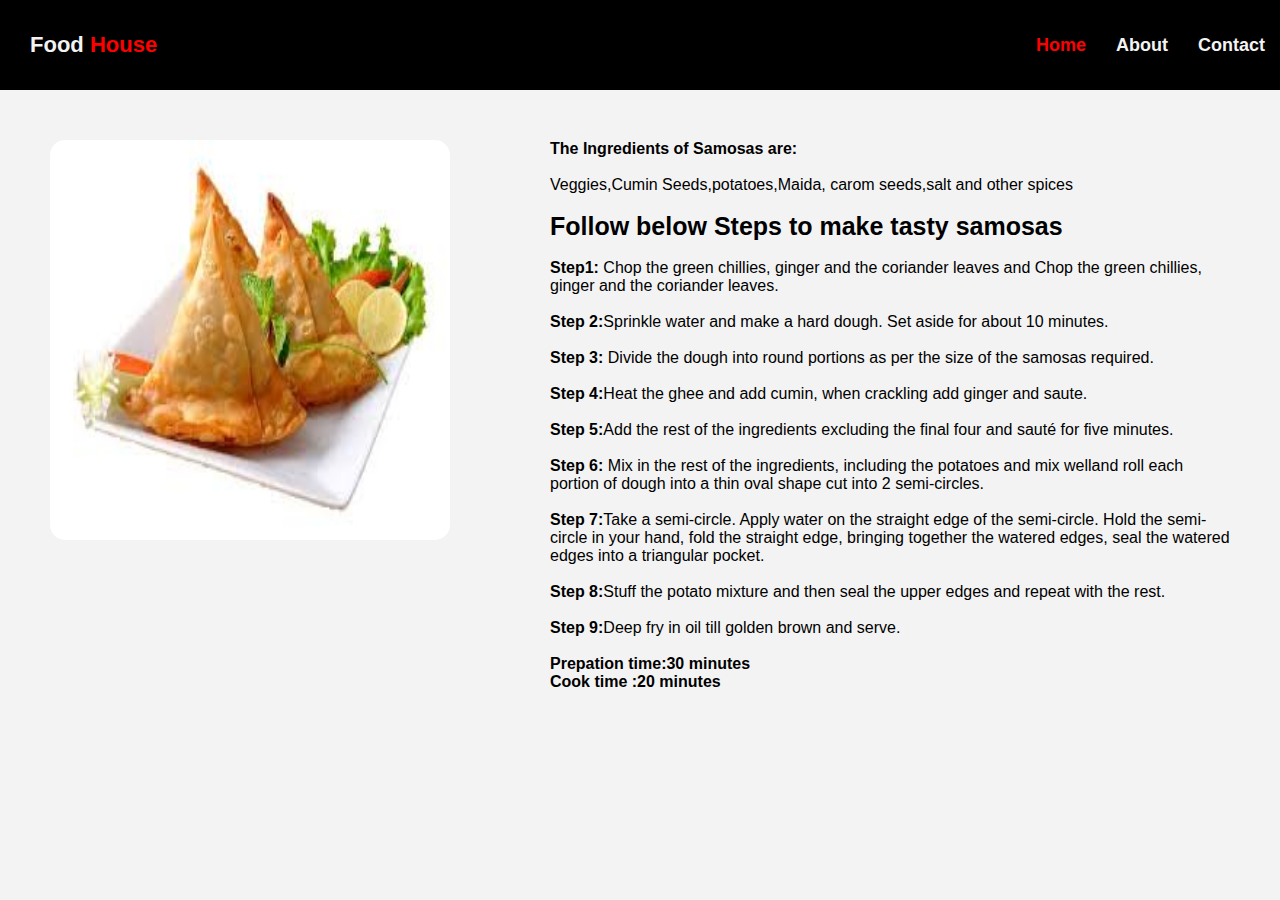
<file: samosa.html>
<!DOCTYPE html>
<html lang="en">
<head>
    <meta charset="UTF-8">
    <meta http-equiv="X-UA-Compatible" content="IE=edge">
    <meta name="viewport" content="width=device-width, initial-scale=1.0">
    <title>Recipe| Ingredients</title>
    
    <link rel="stylesheet" href="style.css">
    <link rel="stylesheet" href="https://cdnjs.cloudflare.com/ajax/libs/font-awesome/4.7.0/css/font-awesome.min.css">
</head>
<body>
    <!-- Navbar -->
    <nav>
        <a href="index.html" class="logo">Food <span>House</span></a>
        <ul>
        <li><a href="index.html" class="active">Home </a></li>
        <li><a href="about.html">About</a></li>
        <li><a href="contact.html">Contact</a></li>
        </ul>
    </nav>
<div class=recipe-container>
    <div class="Image-portion">
        <img src="Images/Samosas.jpg">
        
        

    </div>
    <div class="recipe-content">
        <p> <b>The Ingredients of Samosas are: </b>
            <br> <br>
            Veggies,Cumin Seeds,potatoes,Maida, carom seeds,salt and other spices</p><br> 
        <b><p class="Recipes-Heading">Follow below Steps to make tasty samosas</p></b><br> 
        <p><b>Step1: </b>Chop the green chillies, ginger and the coriander leaves and Chop the green chillies, ginger and the coriander leaves.</p><br> 
        <p><b>Step 2:</b>Sprinkle water and make a hard dough. Set aside for about 10 minutes.</p><br> 
        <p><b>Step 3: </b>Divide the dough into round portions as per the size of the samosas required.</p><br> 
        <p><b>Step 4:</b>Heat the ghee and add cumin, when crackling add ginger and saute.</p><br> 

        <p><b>Step 5:</b>Add the rest of the ingredients excluding the final four and sauté for five minutes.
        </p><br> 
        <p><b>Step 6: </b>Mix in the rest of the ingredients, including the potatoes and mix welland roll each portion of dough into a thin oval shape cut into 2 semi-circles.</p><br> 
        <p><b>Step 7:</b>Take a semi-circle. Apply water on the straight edge of the semi-circle. Hold the semi-circle in your hand, fold the straight edge, bringing together the watered edges, seal the watered edges into a triangular pocket.</p><br> 
        
        <p><b>Step 8:</b>Stuff the potato mixture and then seal the upper edges and repeat with the rest.
        </p><br> 

        <p><b>Step 9:</b>Deep fry in oil till golden brown and serve.</p><br> 
        <div><b> Prepation time:30 minutes<br>  Cook time :20 minutes </b></div>


    </div>
    

</div>
  
<body>
</head>
</file>
<file: style.css>
*{
    margin:0;
    padding:0;
    box-sizing: border-box;
}
body{
    background:#F3f3f3;
    font-family: sans-serif;
}
nav{
    position: fixed;
    top:0;
    left:0;
    height: 10vh;
    width:100%;
    background: #000;
    display: flex;
    justify-content: space-between;
    align-items: center;
}
nav .logo{
    color:#f3f3f3;
    text-decoration: none;
    font-size:22px;
    font-weight: bold;
    margin:0 30px;
}
nav .logo span{
    color:red;

}
nav ul{
    display:flex;
    list-style:none;
}
nav ul li a{
    margin:0 15px;
    padding:20px,25px;
    color:#f3f3f3;
    text-decoration: none;
    font-size:18px;
    font-weight: bold;
    transition: 0.3s ease-in-out;
    

}
nav ul li a:hover,
nav ul li a.active{
    color: red;
    

}

.banner
{
    height:80vh;
    background:linear-gradient(rgba(0,0,0,0.5),rgba(0, 0, 0, 0.5)),url('Images/bg.jpg') no-repeat center center/cover; 
    width: 100%;
    border-bottom:5px solid red;
}

.banner .inner-text
{
    padding:200px 20px;
}
.inner-text h1{
    font-size: 5rem;
    color:#fff;
}

.inner-text p{
    font-size: 2rem;
    color:#fff;
    line-height: 1.5rem;
    

}
.inner-text a{
    display:inline-block;
    padding:10px  30px;
    background: red;
    text-decoration: none;
    color:#fff;
    margin:10px 0;
    cursor:pointor;
    transition: 0.3s ease in out;

}
.inner-text a:hover
{
    opacity: 0.8;
}

/* newsletter */
.newsletter
{
    min-height: 20vh;
    width:100%;
    background: black;
    display:flex;
    justify-content: space-around;
    align-items: center;

}

.newsletter-content
{
    max-width:500px;
    text-align: justify;
    font-size:16px;
    background:red;
    padding:10px 50px;
    color:#fff;

}
.subscribe
{
    max-width:500px;
    padding: 10px 40px;
}
.subscribe input{
    display: inline-block;
    height:40px;
    width:400px;
    padding:10px;
    font-size:18px;
    border:0;
    color:#000;

    outline:none;
}
.subscribe button{
    display:inline-block;
    padding:10px 40px;
    border:0;
    outline: none;
    background-color: white;
    color:black;
    font-style:oblique;
    margin-top: 5px;
    cursor:pointer;

}

::placeholder
{
    color:#555;
}
.recipes{
  font-size: 50px;
  font-weight: 250;
  margin-top: 30px;
   color: red;
   text-align: center;
   font-family: 'Times New Roman', Times, serif;
}

/* info */
.info
{
    min-height: 100vh;
    max-width: 1000px;
    margin:50px auto;
    background: #f8f8f8;

}
.inner-info{
    display:grid;
    grid-template-columns:repeat(3,1fr);
    grid-gap: 20px;
    margin-bottom: 50px;
}
.inner-info .card
{
    min-height: 245px;
    max-width:300px ;
    padding: 40px;
    background: #f3f3f3;
    box-shadow: 8px 10px 0px  rgba(210, 204, 204, 0.5);
}

.inner-info .card img{
    width:230px;
    height: 200px;
    
}
.inner-info .card img:hover{
    width:232px;
    height: 202px;
    opacity: 0.9;
    
}
.inner-info .card h3{
    margin: 10px 0 10px 0;
    color:red;
    font-style: italic;


}

.inner-info .card p{
    font-size: 18px;
    margin-top: 10px;
    text-align: justify;
}
.inner-info .card .btn
{
    display: inline-block;
    padding: 10px 30px;
    background: red;
    text-decoration: none;
    color:#fff;
    cursor: pointer;
    margin: 10px 0;
    transition:0.3s ease-in-out ;

}

.inner-info .card .btn:hover
{
    opacity: 0.8;
}

footer{
    height: 5vh;
    width: 100%;
    padding:50px;
    background-color:#000 ;
    color:#f3f3f3;
    text-align: center;
    font-size:18px ;
}
footer span{
    color :red;
}

/* about */

.about
{
    min-height:80vh;
    width:100%;
    padding:150px 0;
    background:linear-gradient(rgba(0,0,0,0.5),rgba(0, 0, 0, 0.3)),url('Images/aboutbg.jpg') no-repeat center center/cover; 
    

}
.about-part
{
    max-width:850px;
    color:black;
    padding:20px;
    font-style: italic ;
    font-size:30px;
}
.about-part .para1
{
    font-size: 50px;
    color:Red;
    font-family:Impact, Haettenschweiler, 'Arial Narrow Bold', sans-serif;
    align-content: center;
}
.about-details
{
    display:flex;
    justify-content:start;
    align-items: center;
}

.about-img .image
{
    height:100px;
    padding:60px;
}




/* contact part */
.contact
{
    min-height:100vh;
    width:100%;
    background:linear-gradient( red pink);
    padding:150px 0;
    
}

.contact-details
{
    display:flex;
    justify-content:space-around;
    align-items: center;
}

.inner-part
{
    max-width: 600px;
    background: #222;
    color:#fff;
    padding:30px;
    border-radius: 40px;
}
.inner-content div::nth-child(1)
{
    color:red;
    margin-bottom: 200px;
    font-size:20px;
}
.inner-content div::nth-child(2)
{
    color:#fff;
    
    font-size:20px;
}
.form
{
    max-width:500px;
    background:red;
    color:#fff;
    padding:60px;

}
.form label
{
    font-size: 20px;
    
}
form input{
    height :40px;
    width:300px;
    border:0;
    outline: none;
    margin-bottom: 20px;
    padding-left:10px;
    color:#000;
    font-size:18px;

}
form a{
    color: red;;
}

form input[type="submit"]
{
    margin-top: 20px;
    background:#fff;
    color:#222;
    display: inline-block;
    cursor:pointer;

}
/* recipes */
.recipe-container
{
    padding-top:10vh;
    display: flex;
    
    
}
.Image-portion img 
{
    margin: 50px;
    max-width:400px;
    text-align: center;
    border-radius:15px;
    min-width:400px;
    min-height: 400px;
}

.Image-portion > div
{
    margin-left : 50px;
    font-family:Verdana, Geneva, Tahoma, sans-serif;

}
.recipe-content
{
    margin-left: 50px;
    margin: 50px 50px;
}
.recipe-content .Recipes-Heading
      {
        font-size: 25px;
      }

@media (max-width:980px) {
    nav .logo
    {
        font-size: 18px;
    }
    nav ul li a{
        padding: 10px 12px;
        font-size: 15px;
    }
    .newsletter
    {
        flex-direction:column;
        padding:30px 0;
        text-align:center;
        
    }
    .inner-info
    {
        grid-template-columns: repeat(2, 1fr);
        place-items: center;
        
    }
    .about-part
    {
        max-width:300px;
        margin-left:10px ;
        padding:10px;
        font-style: bold italic ;
        font-size:19px;
       
    }
    .inner-text h1{
        font-size: 3rem;
        color:#fff;
    }
    .contact-details
    {
    flex-direction: column;
    justify-content:space-between;
    align-items: center
    }

    .form
    {
    max-width:500px;
    background:red;
    color:#fff;
    padding:60px;

    }
    .recipes{
        font-size: 40px;
        font-weight: 250;
        margin-top: 30px;
         color: red;
         text-align: center;
         font-family: 'Times New Roman', Times, serif;
      }

      .recipe-container
      {
        
          flex-direction: column;
         
      }
      .recipe-content
       {
         align-content: center;
      }
      .Image-portion img 
{
    margin: 50px;
    max-width:30px;
    text-align: center;
    border-radius:15px;
    
}
      
        

   
}
@media (max-width:500px) {
    nav .logo
    {
        font-size: 18px;
    }
    nav ul li a{
        padding: 10px 5px;
        font-size: 15px;
    }
    .newsletter
    {
        flex-direction:column;
        padding:30px 0;
        text-align:center;
        
    }
    .inner-info
    {
        grid-template-columns: repeat(1, 1fr);
        place-items: center;
        
    }
    .inner-info .card
{
    min-height: 245px;
    max-width:400px ;
    padding: 40px;
    background: #f3f3f3;
    box-shadow: 8px 10px 0px  rgba(210, 204, 204, 0.5);
}
.inner-info .card img{
    display: block;
    width:300px;
    height: 200px;
    margin-left: auto;
    margin-right: auto;
    pointer-events: none;
     
    
}
.inner-info .card img:hover {
    display: block;
    width:300px;
    height: 200px;
    margin-left: auto;
    margin-right: auto;
    
    
     
    
}
.about-details
{
    flex-direction:column;

    
    
     
 }
 .about-part
 {
     max-width:400px;
     margin-left:0px;
     align-items: flex-start;
     font-style: italic ;
     font-size:20px;
   
    }

    .form
    {
    max-width:400px;
    background:red;
    color:#fff;
    padding:40px;

    }
    .Image-portion img
{
    margin: 30px 30px;
    max-width:400px;
    text-align: center;
    border-radius:15px;
}

  
   
}
</file>
